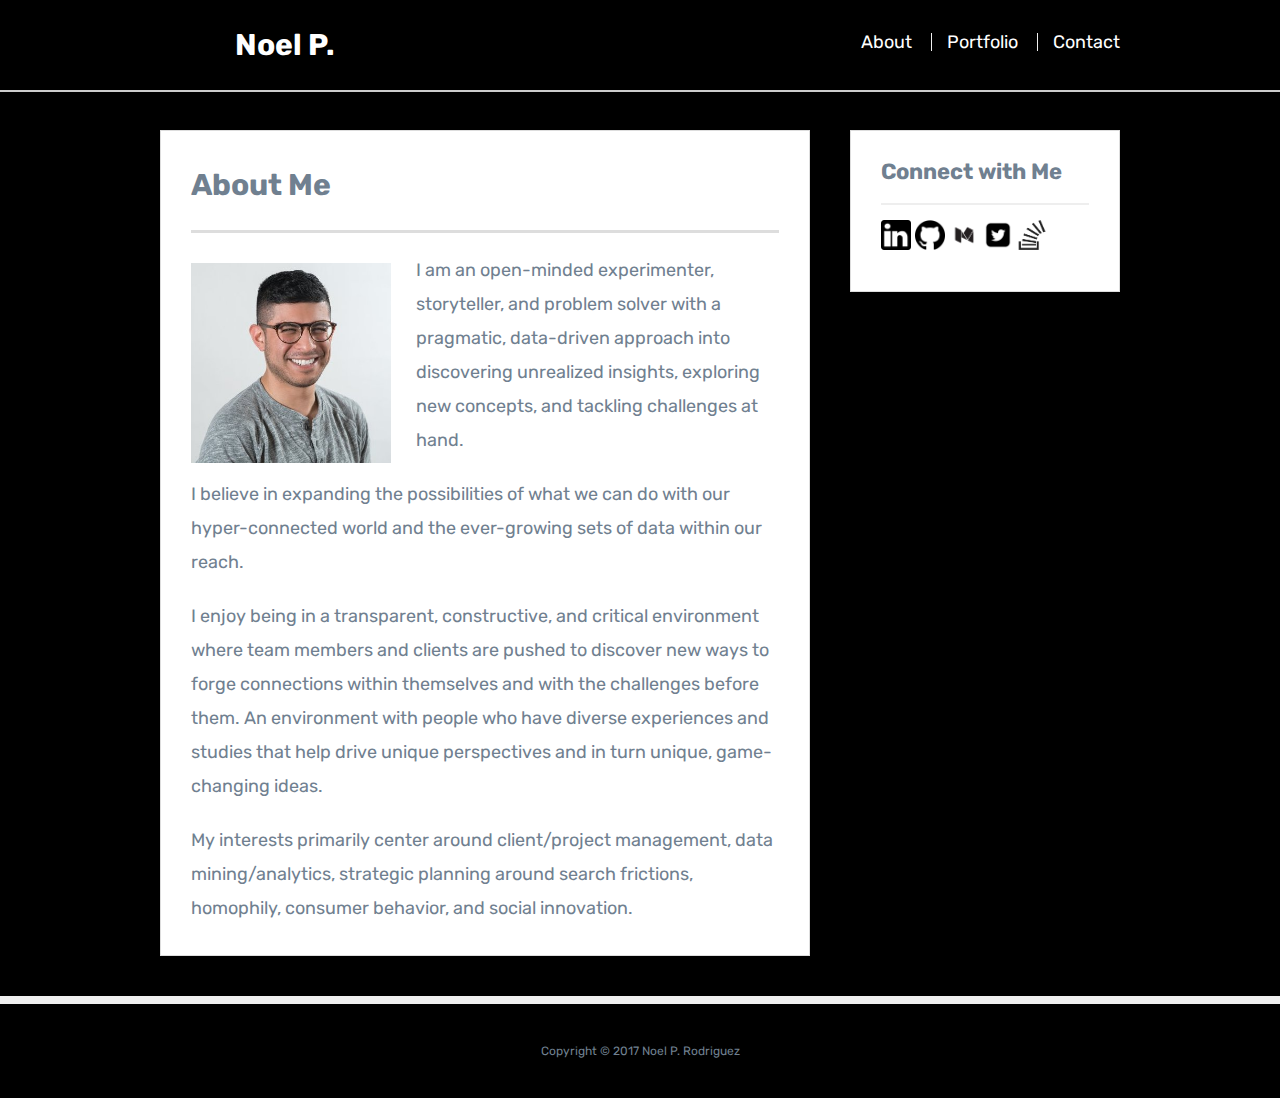
<file: index.html>
<!doctype html>
<html lang="en-us">

<head>
  <meta charset="UTF-8">
  <title>About | Noel P. Rodriguez</title>
  <link rel="stylesheet" type="text/css" href="assets/css/reset.css">
  <link rel="stylesheet" type="text/css" href="assets/css/style.css">
  <link href="https://fonts.googleapis.com/css?family=Rubik" rel="stylesheet">
</head>

<body>
<!--Header, to be replicated on every page.-->
  <header id="masthead">
    <div class="container">
      <a href="index.html" id="logo">Noel P. Rodriguez</a>
      <nav>
        <a href="index.html" class=.hvr-grow >About</a>
        <a href="portfolio.html">Portfolio</a>
        <a href="contact.html">Contact</a>
      </nav>
    </div>
  </header>

  <div id="main-container" class="container">
    <section class="main-section">
      <h1>About Me</h1>

      <img src="assets/images/profile-pic-npr.jpg" class="auth-image" alt="Noel P. Rodriguez">
        <p>
        I am an open-minded experimenter, storyteller, and problem solver with a pragmatic, data-driven approach into discovering unrealized insights, exploring new concepts, and tackling challenges at hand.
        </p>
        <p>
        I believe in expanding the possibilities of what we can do with our hyper-connected world and the ever-growing sets of data within our reach.
        </p>
        <p>
        I enjoy being in a transparent, constructive, and critical environment where team members and clients are pushed to discover new ways to forge connections within themselves and with the challenges before them. An environment with people who have diverse experiences and studies that help drive unique perspectives and in turn unique, game-changing ideas.
        </p>
        <p>
        My interests primarily center around client/project management, data mining/analytics, strategic planning around search frictions, homophily, consumer behavior, and social innovation.
        </p>

    </section>

    <section class="sidebar">
      <div id="connect">
        <h2>Connect with Me</h2>

          <a href="https://www.linkedin.com/in/noelprodriguez/" target="_blank">
              <img src="assets/images/linkedin.png" alt="LinkedIN" style="width:30px;height:30px;">
          </a>
          <a href="https://github.com/nrodr1" target="_blank">
              <img src="assets/images/github.png" alt="GitHub" style="width:30px;height:30px;">
          </a>
          <a href="https://medium.com/@noel.p.rodriguez" target="_blank">
              <img src="assets/images/medium.png" alt="Medium" style="width:30px;height:30px;">
          </a>
          <a href="https://twitter.com/NoelRodr1" target="_blank">
              <img src="assets/images/twitter.png" alt="Twitter" style="width:30px;height:30px;">
          </a>
          <a href="https://stackoverflow.com/users/8447474/nrodr1" target="_blank">
              <img src="assets/images/stackoverflow.png" alt="Stack Overflow" style="width:30px;height:30px;">
      </div>
    </section>
  </div>
<!--Footer, to be replicated on every page.-->
  <footer>
    <div class="container">
      Copyright &copy; 2017 Noel P. Rodriguez
    </div>
  </footer>
</body>

</html>
</file>
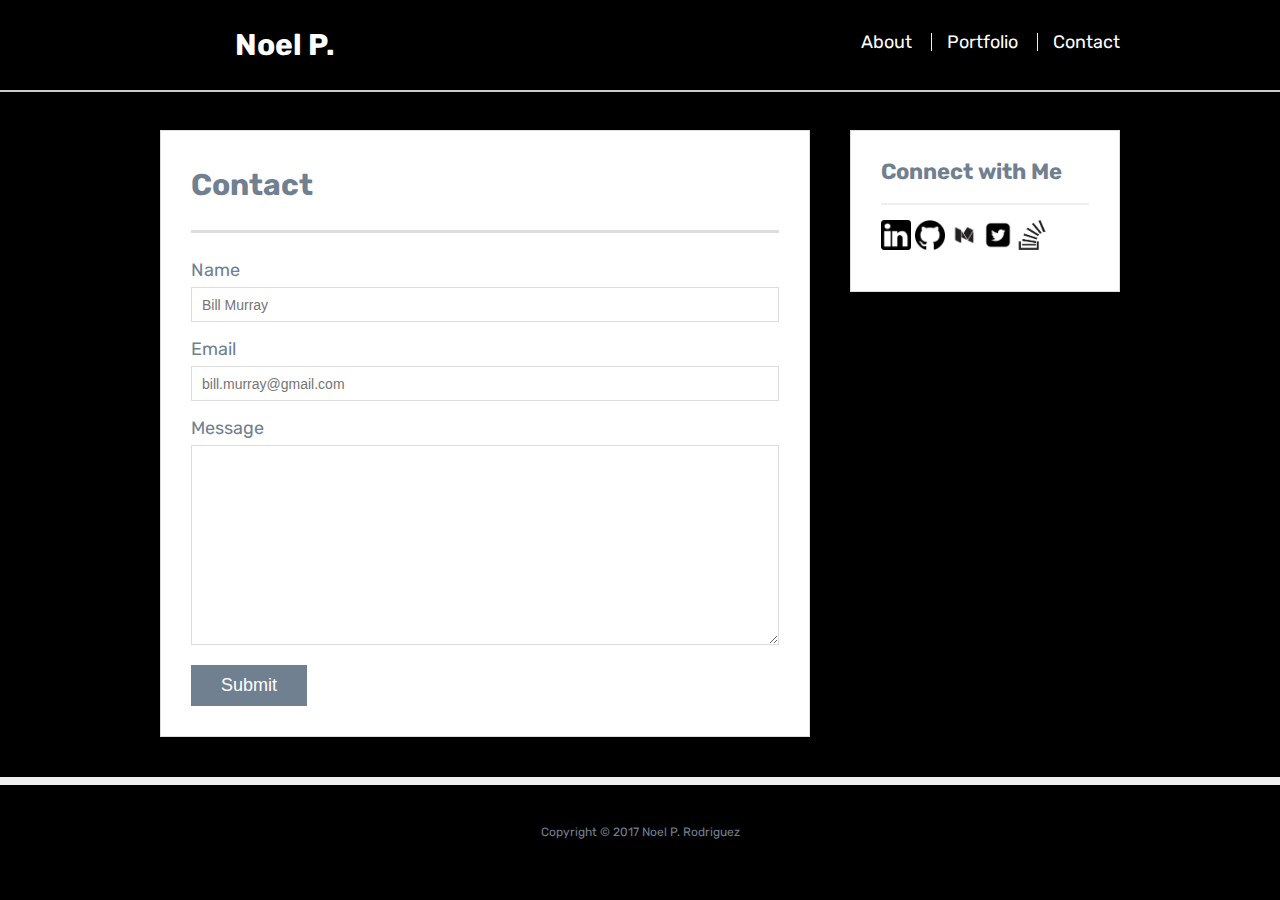
<file: contact.html>
<!doctype html>
<html lang="en-us">

<head>
  <meta charset="UTF-8">
  <title>Contact | Noel P. Rodriguez</title>
  <link rel="stylesheet" type="text/css" href="assets/css/reset.css">
  <link rel="stylesheet" type="text/css" href="assets/css/style.css">
  <link href="https://fonts.googleapis.com/css?family=Rubik" rel="stylesheet">
</head>

<body>

  <header id="masthead">
    <div class="container">
      <a href="index.html" id="logo">Noel P. Rodriguez</a>
      <nav>
        <a href="index.html">About</a>
        <a href="portfolio.html">Portfolio</a>
        <a href="contact.html">Contact</a>
      </nav>
    </div>
  </header>

  <div id="main-container" class="container">
    <section class="main-section">
      <h1>Contact</h1>

      <form id="contact-form">
        <ul>
          <li>
            <label for="name">Name</label>
            <input type="text" id="name" name="name" placeholder="Bill Murray" required="required">
          </li>
          <li>
            <label for="email">Email</label>
            <input type="email" id="email" name="email" placeholder="bill.murray@gmail.com" required="required">
          </li>
          <li>
            <label for="message">Message</label>
            <textarea id="message" name="message" required="required"></textarea>
          </li>
        </ul>
        <input type="submit">
      </form>

    </section>

    <section class="sidebar">
      <div id="connect">
        <h2>Connect with Me</h2>

          <a href="https://www.linkedin.com/in/noelprodriguez/" target="_blank">
              <img src="assets/images/linkedin.png" alt="LinkedIN" style="width:30px;height:30px;">
          </a>
          <a href="https://github.com/nrodr1" target="_blank">
              <img src="assets/images/github.png" alt="GitHub" style="width:30px;height:30px;">
          </a>
          <a href="https://medium.com/@noel.p.rodriguez" target="_blank">
              <img src="assets/images/medium.png" alt="Medium" style="width:30px;height:30px;">
          </a>
          <a href="https://twitter.com/NoelRodr1" target="_blank">
              <img src="assets/images/twitter.png" alt="Twitter" style="width:30px;height:30px;">
          </a>
          <a href="https://stackoverflow.com/users/8447474/nrodr1" target="_blank">
              <img src="assets/images/stackoverflow.png" alt="Stack Overflow" style="width:30px;height:30px;">
      </div>
    </section>
  </div>
<!--Footer, to be replicated on every page.-->
  <footer>
    <div class="container">
      Copyright &copy; 2017 Noel P. Rodriguez
    </div>
  </footer>
</body>

</html>
</file>
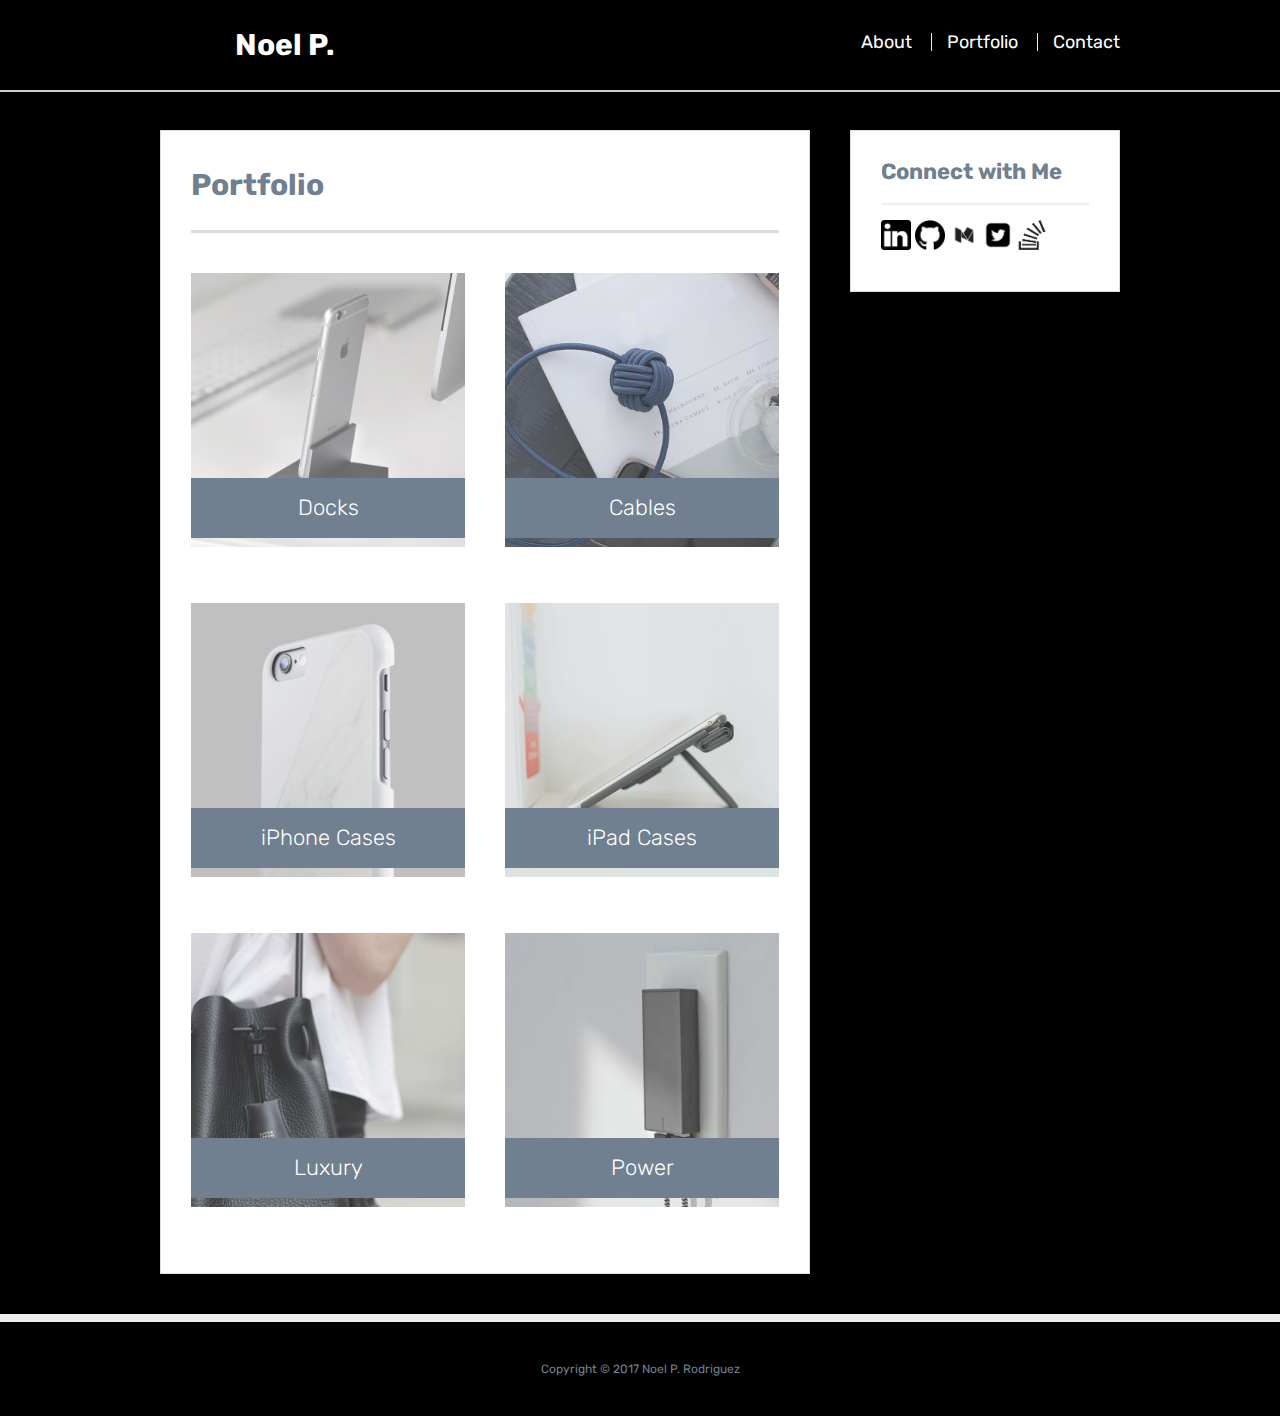
<file: portfolio.html>
<!doctype html>
<html lang="en-us">

<head>
  <meta charset="UTF-8">
  <title>Portfolio | Noel P. Rodriguez</title>
  <link rel="stylesheet" type="text/css" href="assets/css/reset.css">
  <link rel="stylesheet" type="text/css" href="assets/css/style.css">
  <link href="https://fonts.googleapis.com/css?family=Rubik" rel="stylesheet">
</head>

<body>

  <header id="masthead">
    <div class="container">
      <a href="index.html" id="logo">Noel P. Rodriguez</a>
      <nav>
        <a href="index.html">About</a>
        <a href="portfolio.html">Portfolio</a>
        <a href="contact.html">Contact</a>
      </nav>
    </div>
  </header>

  <div id="main-container" class="container">
    <section class="main-section">
      <h1>Portfolio</h1>

      <div class="work">
        <img src="assets/images/docks-category-tile-11.17.jpg" alt="Docks">
        <h3><a href="#" >Docks</a></h3>
      </div>

      <div class="work">
        <img src="assets/images/cables-category-tile-11.17.jpg" alt="Cables">
        <h3><a href="#" >Cables</a></h3>
      </div>

      <div class="work">
        <img src="assets/images/iphone-cases-category-tile-11.17-2.jpg" alt="iPhone Cases">
        <h3><a href="#" >iPhone Cases</a></h3>
      </div>

      <div class="work">
        <img src="assets/images/ipad-cases-category-tile-11.17.jpg" alt="iPad Cases">
        <h3><a href="#" >iPad Cases</a></h3>
      </div>

      <div class="work">
        <img src="assets/images/lt-category-tile.jpg" alt="Luxury">
        <h3><a href="#" >Luxury</a></h3>
      </div>

      <div class="work">
        <img src="assets/images/power-nav-tile.jpg" alt="Power">
        <h3><a href="#" >Power</a></h3>
      </div>

    </section>

    <section class="sidebar">
      <div id="connect">
        <h2>Connect with Me</h2>

          <a href="https://www.linkedin.com/in/noelprodriguez/" target="_blank">
              <img src="assets/images/linkedin.png" alt="LinkedIN" style="width:30px;height:30px;">
          </a>
          <a href="https://github.com/nrodr1" target="_blank">
              <img src="assets/images/github.png" alt="GitHub" style="width:30px;height:30px;">
          </a>
          <a href="https://medium.com/@noel.p.rodriguez" target="_blank">
              <img src="assets/images/medium.png" alt="Medium" style="width:30px;height:30px;">
          </a>
          <a href="https://twitter.com/NoelRodr1" target="_blank">
              <img src="assets/images/twitter.png" alt="Twitter" style="width:30px;height:30px;">
          </a>
          <a href="https://stackoverflow.com/users/8447474/nrodr1" target="_blank">
              <img src="assets/images/stackoverflow.png" alt="Stack Overflow" style="width:30px;height:30px;">
      </div>
    </section>
  </div>
<!--Footer, to be replicated on every page.-->
  <footer>
    <div class="container">
      Copyright &copy; 2017 Noel P. Rodriguez
    </div>
  </footer>
</body>

</html>
</file>
<file: assets/css/style.css>
/*---------Styles Appling to Entire Site---------*/
body {
  font-family: 'Rubik', sans-serif;
  font-size: 18px;
  line-height: 34px;
  color: #708090;
  background: black
}

* {
  box-sizing: border-box;
}

/* general */

.container {
  width: 100%;
  max-width: 960px;
  margin: 0 auto;
  clear: both;
  color: #708090;
}

h1,
h2,
h3,
p {
  margin-bottom: 20px;
}

p:last-child {
  margin-bottom: 0;
}

h1,
h2,
h3 {
  font-family: 'Rubik', sans-serif;
  font-weight: 700;
  color: #708090;
}

h1 {
  padding-bottom: 20px;
  font-size: 30px;
  line-height: 49px;
  border-bottom: 3px solid #ddd;
}

h2,
h3 {
  font-size: 22px;
}

/* header */

#masthead {
  position: fixed;
  z-index: 99;
  width: 100%;
  margin: 0 0 30px;
  overflow: auto;
  color: white;
  background: black;
  border-bottom: 2px solid #ccc;
}

#logo {
  float: left;
  width: 250px;
  height: 90px;
  font-family: 'Rubik', sans-serif;
  font-size: 30px;
  font-weight: 700;
  line-height: 90px;
  color: white;
  text-align: center;
  text-decoration: none;
  background: black;
}

nav {
  float: right;
  margin-top: 25px;
}

nav a {
  display: inline-block;
  padding-left: 15px;
  margin-left: 15px;
  line-height: 18px;
  color: white;
  text-decoration: none;
  border-left: 1px solid #efefef;
}

nav a:first-child {
  border-left: 0 none;
}

/* footer */

footer {
  padding: 30px 0;
  clear: both;
  font-size: 12px;
  color: white;
  text-align: center;
  background: black;
  border-top: 8px solid #efefef;
}

/* sidebar */

.sidebar {
  float: right;
  width: 100%;
  max-width: 270px;
  padding: 30px;
  margin-bottom: 20px;
  background: white;
  border: 1px solid #ddd;
}

h3,
.sidebar h2 {
  padding-bottom: 20px;
  margin-bottom: 15px;
  line-height: 22px;
  border-bottom: 2px solid #eee;
}

.social {
  width: 62px;
  height: 62px;
  margin-top: 8px;
  margin-right: 5px;
}

.social:last-child {
  margin-right: 0;
}

/* main */

#main-container {
  padding-top: 130px;
}

.main-section {
  float: left;
  width: 100%;
  max-width: 650px;
  padding: 30px;
  margin: 0 0 40px;
  background: #fff;
  border: 1px solid #ddd;
}

/* portfolio page */

.work {
  position: relative;
  float: left;
  width: 274px;
  margin: 20px 0 25px;
  overflow: auto;
}

.work:nth-child(even) {
  margin-right: 40px;
}

.work img {
  width: 100%;
  border: 0 none;
  opacity: 0.8;
}

.work h3 {
  position: absolute;
  bottom: 20px;
  width: 100%;
  padding: 15px;
  margin-bottom: 0;
  font-weight: 300;
  line-height: 30px;
  color: #fff;
  text-align: center;
  background: #708090;
  border-bottom: 0;
}

.auth-image {
  float: left;
  width: 200px;
  height: auto;
  margin-top: 10px;
  margin-right: 25px;
}

/* contact page */

#contact-form ul {
  margin-bottom: 20px;
}

#contact-form li {
  margin-bottom: 10px;
}

label,
input[type=text],
input[type=email],
textarea {
  display: block;
  width: 100%;
}

input[type=text],
input[type=email],
textarea {
  height: 35px;
  padding: 0 10px;
  font-size: 14px;
  border: 1px solid #ddd;
}

textarea {
  height: 200px;
}

input[type=submit] {
  padding: 10px 30px;
  font-size: 18px;
  color: white;
  cursor: pointer;
  background: #708090;
  border: 0 none;
}

/*---------Applies to unvisited links---------*/
a:link    {
  text-decoration: none;
  color: white;
 } 
/*---------Applies to visited links---------*/
a:visited {
  text-decoration: none;
  color: white;
 } 
/*---------Applies to links when pointer is over them---------*/
a:hover   {
  text-decoration: none;
  color: #A6A6A6;
 } 
/*---------Applies to links after being clicked on---------*/
a:active  {
  text-decoration: none;
 }
</file>
